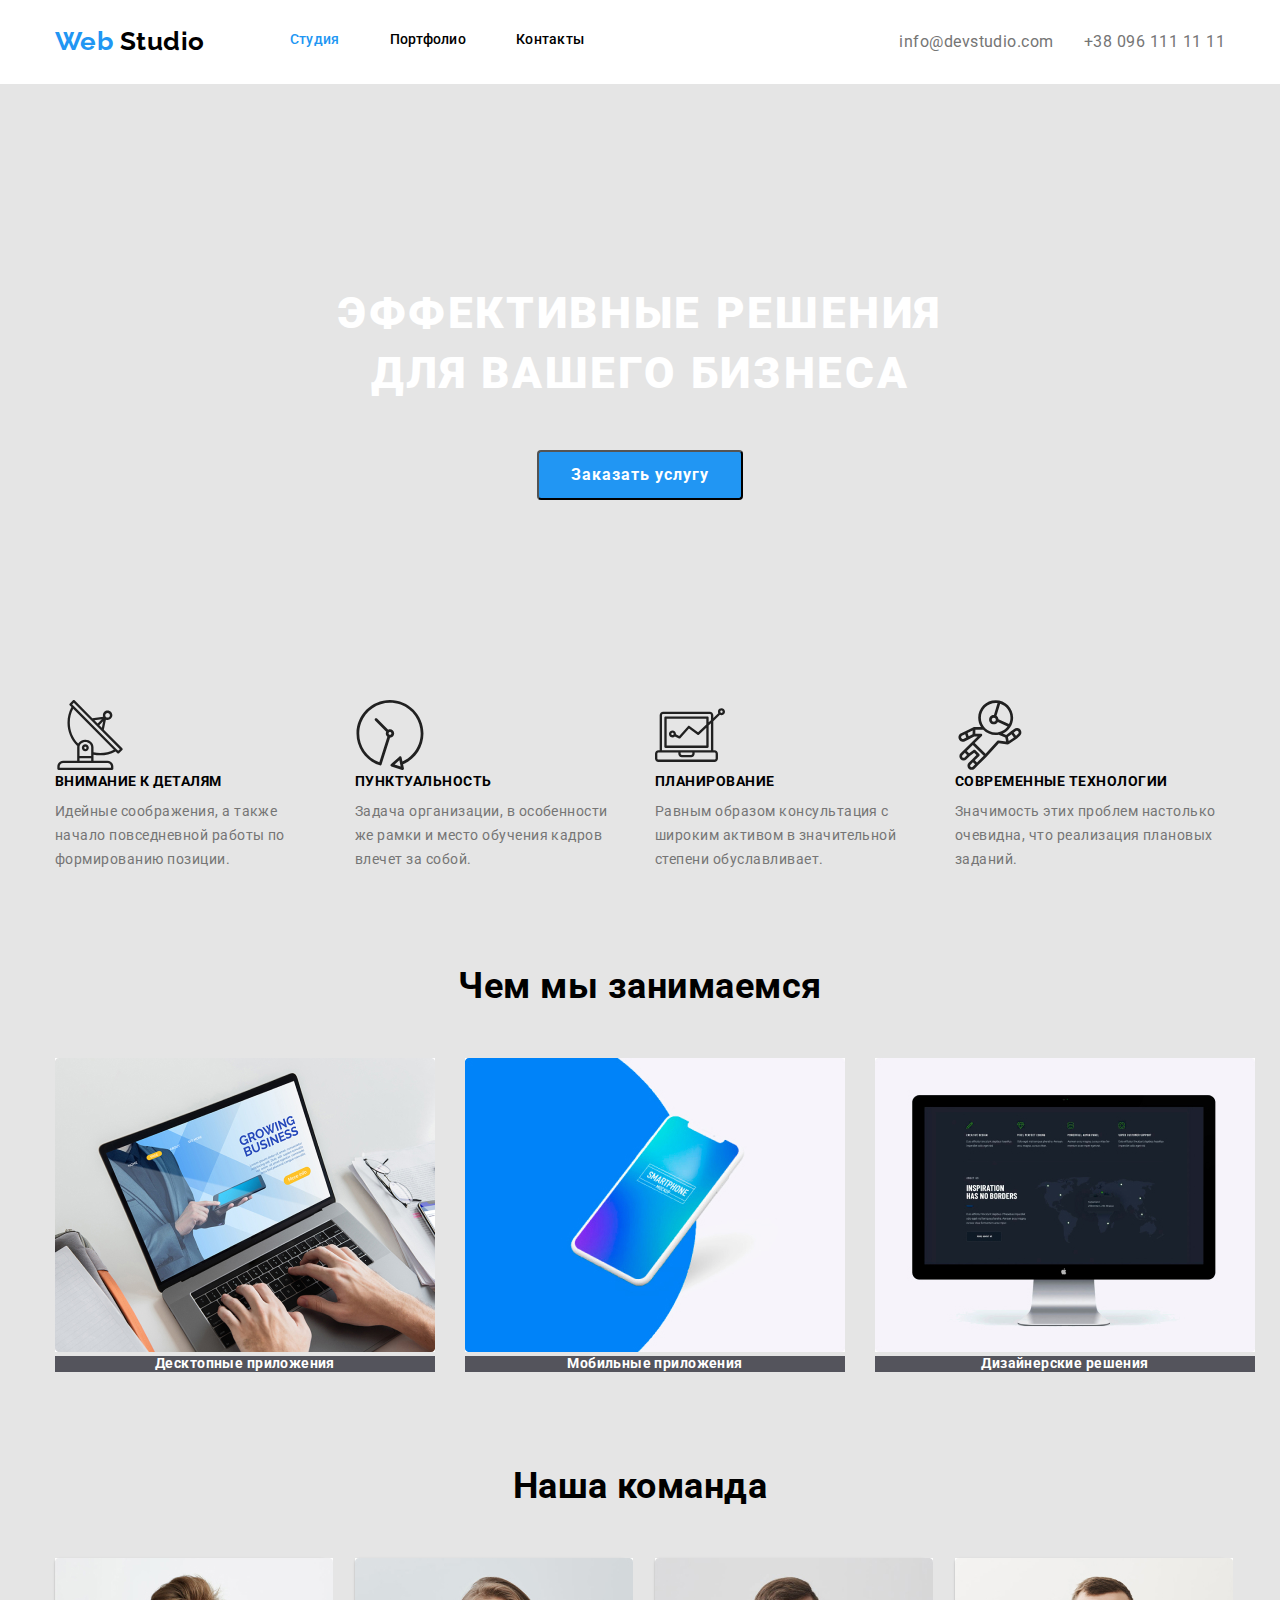
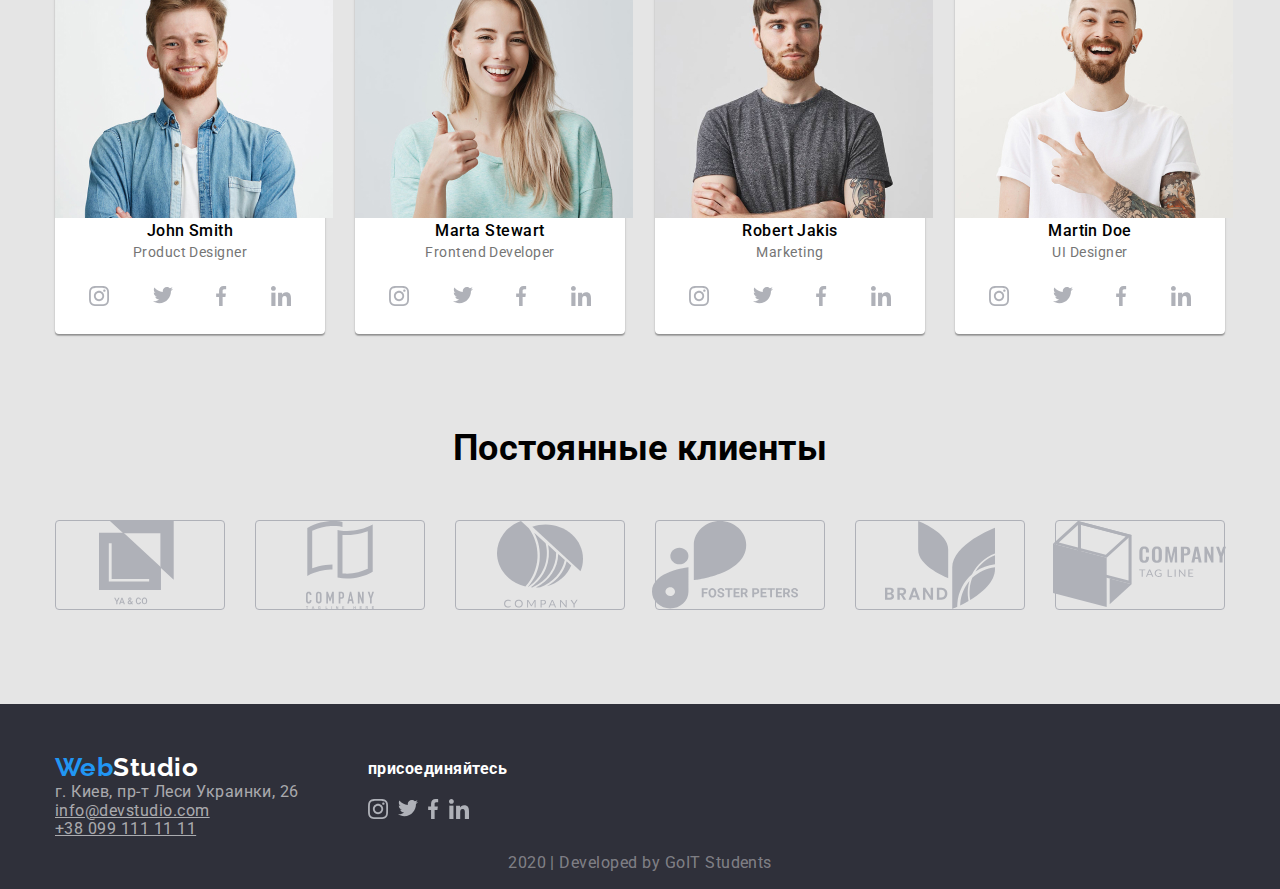
<file: index.html>
<!DOCTYPE html>
<html lang="ru">
  <head>
    <meta charset="UTF-8" />
    <meta name="viewport" content="width=device-width, initial-scale=1.0" />
    <title>Document</title>
    <link
      href="https://fonts.googleapis.com/css2?family=Raleway&family=Roboto:wght@400;500;700;900&display=swap"
      rel="stylesheet"
    />
    <link
      rel="stylesheet"
      href="https://cdnjs.cloudflare.com/ajax/libs/modern-normalize/0.6.0/modern-normalize.min.css"
    />
    <link rel="stylesheet" href="./css/main.css" />
  </head>
  <body>
    <!--header-->
    <header class="page-header">
      <nav class="container main-nav">
        <a href="index.html" class="logo"
          ><span class="web">Web</span> Studio</a
        >
        <ul class="site-nav list">
          <li class="item"><a href="" class="link current">Студия</a></li>
          <li class="item">
            <a href="./portfolio.html" class="link">Портфолио</a>
          </li>
          <li class="item"><a href="" class="link">Контакты</a></li>
        </ul>
        <ul class="contacts-nav list">
          <li class="item">
            <a href="mailto:info@devstudio.com" class="contact"
              >info@devstudio.com</a
            >
          </li>
          <li class="item">
            <a href="tel:+380961111111" class="contact">+38 096 111 11 11</a>
          </li>
        </ul>
      </nav>
    </header>

    <!--Герой-->
    <section class="hero">
      <h1 class="hero-title">
        эффективные решения <br />
        для вашего бизнеса
      </h1>
      <button class="button">Заказать услугу</button>
    </section>

    <!--наши преимущества-->
    <div class="container">
      <section class="section">
        <ul class="feature-list list">
          <li class="item">
            <img
              src="./images/antenna1.svg"
              alt="антена"
              width="70"
              height="70"
            />
            <h3 class="title">Внимание к деталям</h3>
            <p class="paragraph">
              Идейные соображения, а также начало повседневной работы по
              формированию позиции.
            </p>
          </li>
          <li class="item">
            <img src="./images/Vector.svg" alt="часы" width="70" height="70" />
            <h3 class="title">Пунктуальность</h3>
            <p class="paragraph">
              Задача организации, в особенности же рамки и место обучения кадров
              влечет за собой.
            </p>
          </li>
          <l class="item" i>
            <img
              src="./images/Vector(1).svg"
              alt="диаграма"
              width="70"
              height="70"
            />
            <h3 class="title">Планирование</h3>
            <p class="paragraph">
              Равным образом консультация с широким активом в значительной
              степени обуславливает.
            </p>
          </l>
          <li class="item">
            <img
              src="./images/Vector(2).svg"
              alt="космонавт"
              width="70"
              height="70"
            />
            <h3 class="title">Современные технологии</h3>
            <p class="paragraph">
              Значимость этих проблем настолько очевидна, что реализация
              плановых заданий.
            </p>
          </li>
        </ul>
      </section>
    </div>

    <!--чем мы занимаемся -->
    <div class="container">
      <section class="section">
        <h2 class="section-title">Чем мы занимаемся</h2>
        <ul class="applications-list list">
          <li class="item">
            <img src="./images/img(4).jpg" alt="ноут" />
            <h3 class="title">Десктопные приложения</h3>
          </li>
          <li class="item">
            <img src="./images/box.jpg" alt="мобильный" />
            <h3 class="title">Мобильные приложения</h3>
          </li>
          <li class="item">
            <img src="./images/img(5).jpg" alt="десктоп" />
            <h3 class="title">Дизайнерские решения</h3>
          </li>
        </ul>
      </section>
    </div>

    <!--Наша команда-->
    <div class="container">
      <section class="section">
        <h2 class="section-title">Наша команда</h2>
        <ul class="team-list list">
          <!--John-->
          <li class="item">
            <img
              src="./images/img.jpg"
              alt="John Smith"
              width="278"
              height="260"
            />
            <h3 class="title">John Smith</h3>
            <p class="paragraph">Product Designer</p>
            <ul class="list network">
              <li class="list"><img src="./images/instagram.svg" alt="" /></li>
              <li class="list"><img src="./images/twitter.svg" alt="" /></li>
              <li class="list"><img src="./images/facebook.svg" alt="" /></li>
              <li class="list"><img src="./images/linkedin1.svg" alt="" /></li>
            </ul>
          </li>
          <!--Marta-->
          <li class="item">
            <img
              src="./images/img(1).jpg"
              class="list"
              alt="Marta Stewart"
              width="278"
              height="260"
            />
            <h3 class="title">Marta Stewart</h3>
            <p class="paragraph">Frontend Developer</p>
            <ul class="list network">
              <li class="list"><img src="./images/instagram.svg" alt="" /></li>
              <li class="list"><img src="./images/twitter.svg" alt="" /></li>
              <li class="list"><img src="./images/facebook.svg" alt="" /></li>
              <li class="list"><img src="./images/linkedin1.svg" alt="" /></li>
            </ul>
          </li>
          <!--Robert-->
          <li class="item">
            <img
              src="./images/img(2).jpg"
              alt="Robert Jakis"
              width="278"
              height="260"
            />
            <h3 class="title">Robert Jakis</h3>
            <p class="paragraph">Marketing</p>
            <ul class="list network">
              <li class="list"><img src="./images/instagram.svg" alt="" /></li>
              <li class="list"><img src="./images/twitter.svg" alt="" /></li>
              <li class="list"><img src="./images/facebook.svg" alt="" /></li>
              <li class="list"><img src="./images/linkedin1.svg" alt="" /></li>
            </ul>
          </li>
          <!--Martin-->
          <li class="item">
            <img
              src="./images/img(3).jpg"
              alt="Martin Doe"
              width="278"
              height="260"
            />
            <h3 class="title">Martin Doe</h3>
            <p class="paragraph">UI Designer</p>
            <ul class="list network">
              <li class="list"><img src="./images/instagram.svg" alt="" /></li>
              <li class="list"><img src="./images/twitter.svg" alt="" /></li>
              <li class="list"><img src="./images/facebook.svg" alt="" /></li>
              <li class="list"><img src="./images/linkedin1.svg" alt="" /></li>
            </ul>
          </li>
        </ul>
      </section>
    </div>

    <!--Постоянные клиенты-->
    <div class="container">
      <section class="section">
        <h2 class="section-title">Постоянные клиенты</h2>
        <ul class="clients-list list">
          <li class="item">
            <img src="./images/logo1.svg" alt="" /><a
              href=""
              aria-label="Ссылка на компанию 1"
            ></a>
          </li>
          <li class="item">
            <img src="./images/logo2.svg" alt="" /><a
              href=""
              aria-label="Ссылка на компанию 2"
            ></a>
          </li>
          <li class="item">
            <img src="./images/logo3.svg" alt="" /><a
              href=""
              aria-label="Ссылка на компанию 3"
            ></a>
          </li>
          <li class="item">
            <img src="./images/logo4.svg" alt="" /><a
              href=""
              aria-label="Ссылка на компанию 4"
            ></a>
          </li>
          <li class="item">
            <img src="./images/logo5.svg" alt="" /><a
              href=""
              aria-label="Ссылка на компанию 5"
            ></a>
          </li>
          <li class="item">
            <img src="./images/logo6.svg" alt="" /><a
              href=""
              aria-label="Ссылка на компанию 6"
            ></a>
          </li>
        </ul>
      </section>
    </div>

    <!--footer-->
    <footer class="page-footer">
      <div class="container footer-container">
        <div class="footer-info">
          <a href="./index.html " class="logo"
            ><span class="web">Web</span><span class="studio">Studio</span></a
          >
          <address class="contacts list">
            г. Киев, пр-т Леси Украинки, 26 <br />
            <a href="mailto:info@devstudio.com" class="contacts"
              >info@devstudio.com</a
            ><br />
            <a href="tel:+380991111111" class="contacts">+38 099 111 11 11</a>
          </address>
        </div>
        <div class="footer-network">
          <b class="action">присоединяйтесь</b>
          <ul class="network list">
            <li class="list">
              <img src="./images/instagram.svg" alt="" /><a href=""></a>
            </li>
            <li class="list">
              <img src="./images/twitter.svg" alt="" /><a href=""></a>
            </li>
            <li class="list">
              <img src="./images/facebook.svg" alt="" /><a href=""></a>
            </li>
            <li class="list">
              <img src="./images/linkedin1.svg" alt="" /><a href=""></a>
            </li>
          </ul>
        </div>
      </div>
      <div class="sign">
        <p>2020 | Developed by GoIT Students</p>
      </div>
    </footer>
  </body>
</html>
</file>
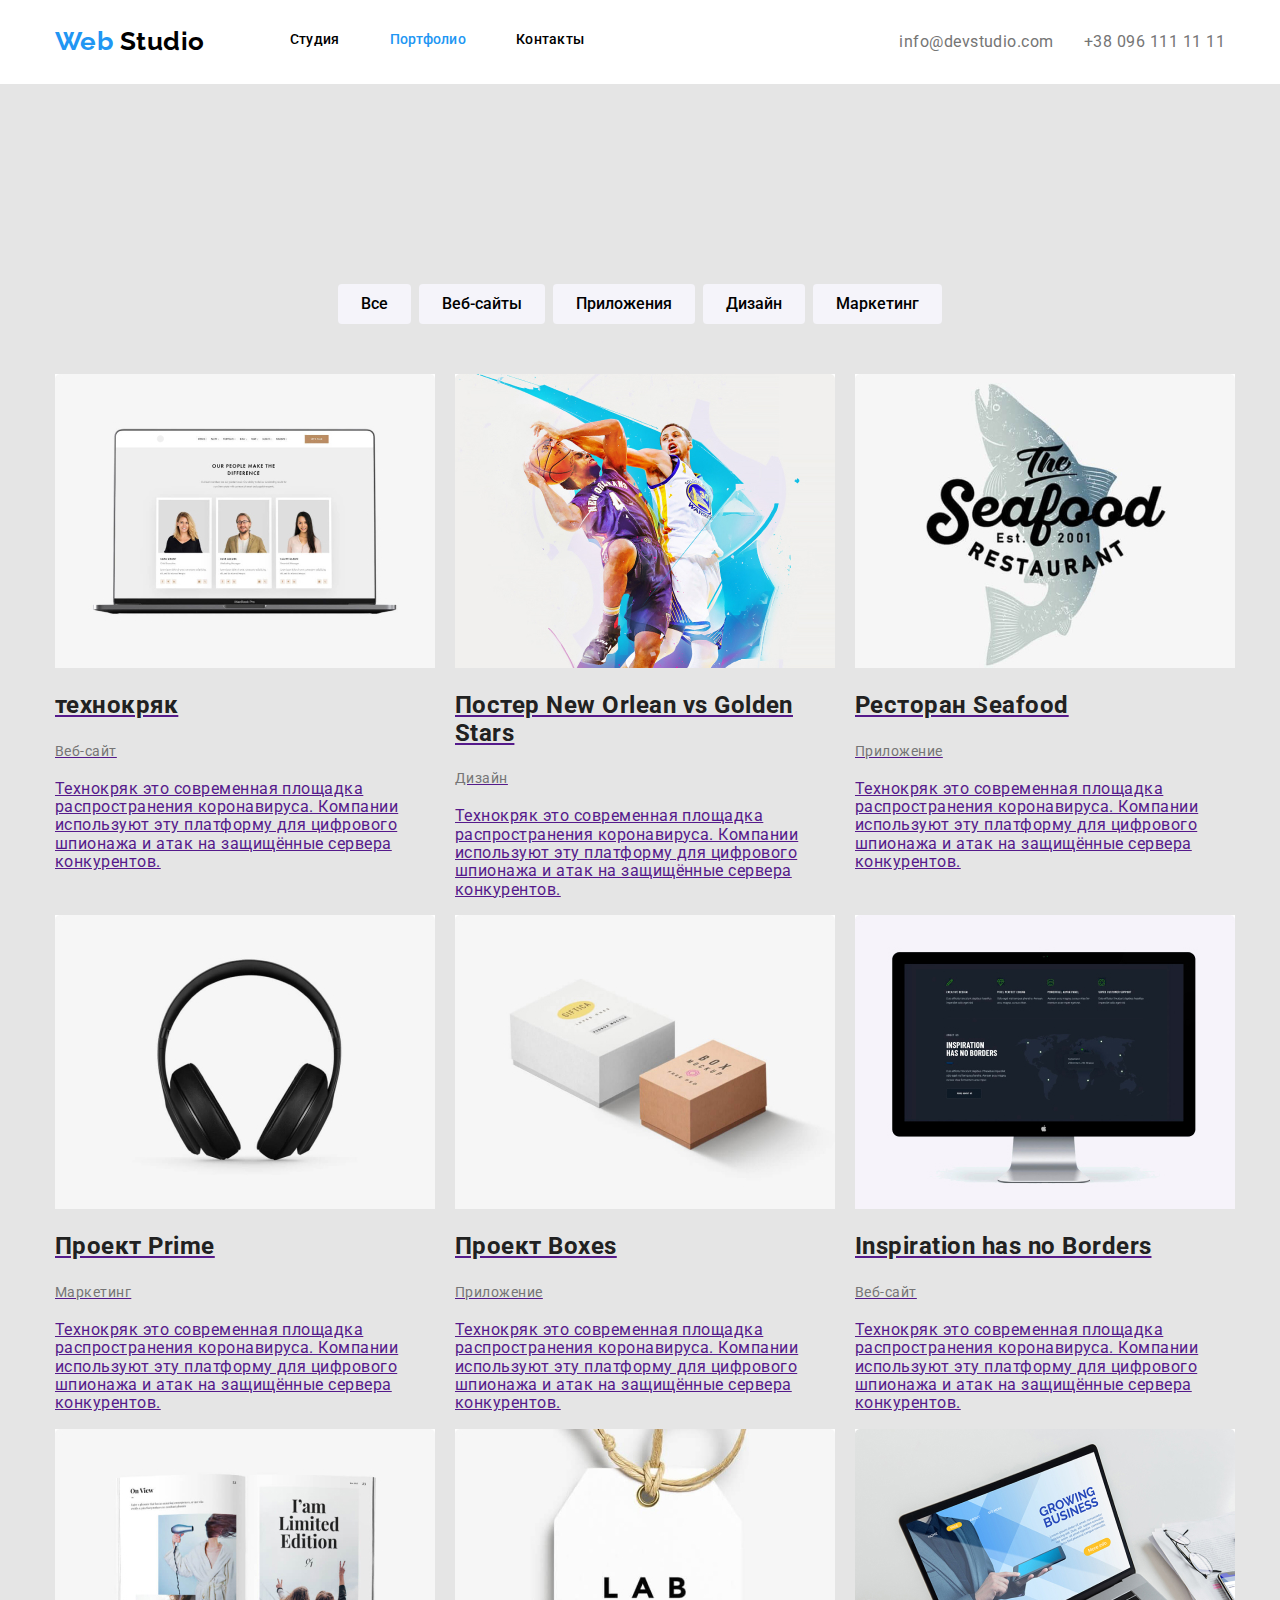
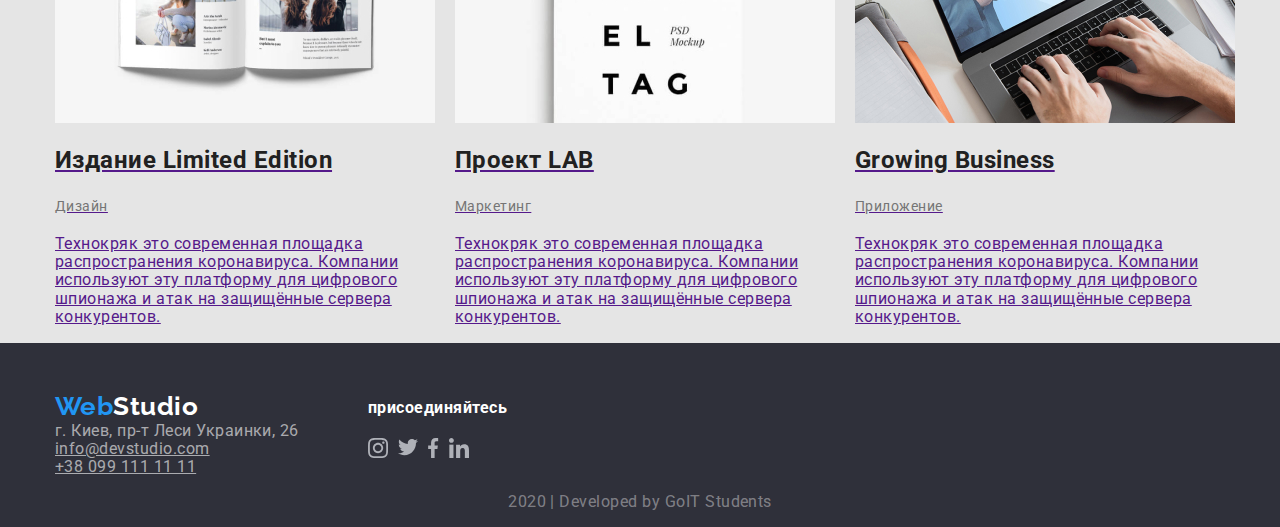
<file: portfolio.html>
<!DOCTYPE html>
<html lang="ru">
  <head>
    <meta charset="UTF-8" />
    <meta name="viewport" content="width=device-width, initial-scale=1.0" />
    <title>Document</title>
    <link
      href="https://fonts.googleapis.com/css2?family=Raleway&family=Roboto:wght@400;500;700;900&display=swap"
      rel="stylesheet"
    />
    <link
      rel="stylesheet"
      href="https://cdnjs.cloudflare.com/ajax/libs/modern-normalize/0.6.0/modern-normalize.min.css"
    />
    <link rel="stylesheet" href="./css/main.css" />
  </head>
  <body>
    <header class="page-header">
      <nav class="container main-nav">
        <a href="index.html" class="logo"
          ><span class="web">Web</span> Studio</a
        >
        <ul class="site-nav list">
          <li class="item"><a href="index.html" class="link">Студия</a></li>
          <li class="item">
            <a href="./portfolio.html" class="link current">Портфолио</a>
          </li>
          <li class="item"><a href="" class="link">Контакты</a></li>
        </ul>
        <ul class="contacts-nav list">
          <li class="item">
            <a href="mailto:info@devstudio.com" class="contact"
              >info@devstudio.com</a
            >
          </li>
          <li class="item">
            <a href="tel:+380961111111" class="contact">+38 096 111 11 11</a>
          </li>
        </ul>
      </nav>
    </header>

    <!--наши роботы-->
    <div class="container">
      <section class="section-filters">
        <ul class="filters list">
          <li class="list-item list">
            <button type="button" class="filter">Все</button>
          </li>
          <li class="list-item list">
            <button type="button" class="filter">Веб-сайты</button>
          </li>
          <li class="list-item list">
            <button type="button" class="filter">Приложения</button>
          </li>
          <li class="list-item list">
            <button type="button" class="filter">Дизайн</button>
          </li>
          <li class="list-item list">
            <button type="button" class="filter">Маркетинг</button>
          </li>
        </ul>
      </section>
    </div>

    <!--набор карточек-->
    <div class="container">
      <ul class="cards list">
        <li class="element list">
          <a href="">
            <img
              src="./images/технокряк.jpg"
              alt="экран"
              width="380"
              height="294"
            />
            <h2 class="name">технокряк</h2>
            <p class="paragraph">Веб-сайт</p>
            <p>
              Технокряк это современная площадка распространения коронавируса.
              Компании используют эту платформу для цифрового шпионажа и атак на
              защищённые сервера конкурентов.
            </p>
          </a>
        </li>
        <li class="element list">
          <a href="">
            <img
              src="./images/img1.jpg"
              alt="баскет"
              width="380"
              height="294"
            />
            <h2 class="name">Постер New Orlean vs Golden Stars</h2>
            <p class="paragraph">Дизайн</p>
            <p>
              Технокряк это современная площадка распространения коронавируса.
              Компании используют эту платформу для цифрового шпионажа и атак на
              защищённые сервера конкурентов.
            </p>
          </a>
        </li>
        <li class="element list">
          <a href="">
            <img src="./images/img2.jpg" alt="акула" width="380" height="294" />
            <h2 class="name">Ресторан Seafood</h2>
            <p class="paragraph">Приложение</p>
            <p>
              Технокряк это современная площадка распространения коронавируса.
              Компании используют эту платформу для цифрового шпионажа и атак на
              защищённые сервера конкурентов.
            </p>
          </a>
        </li>
        <li class="element list">
          <a href="">
            <img
              src="./images/img3.jpg"
              alt="наушники"
              width="380"
              height="294"
            />
            <h2 class="name">Проект Prime</h2>
            <p class="paragraph">Маркетинг</p>
            <p>
              Технокряк это современная площадка распространения коронавируса.
              Компании используют эту платформу для цифрового шпионажа и атак на
              защищённые сервера конкурентов.
            </p>
          </a>
        </li>
        <li class="element list">
          <a href="">
            <img src="./images/img4.jpg" alt="боксы" width="380" height="294" />
            <h2 class="name">Проект Boxes</h2>
            <p class="paragraph">Приложение</p>
            <p>
              Технокряк это современная площадка распространения коронавируса.
              Компании используют эту платформу для цифрового шпионажа и атак на
              защищённые сервера конкурентов.
            </p>
          </a>
        </li>
        <li class="element list">
          <a href="">
            <img
              src="./images/img5.jpg"
              alt="монитор"
              width="380"
              height="294"
            />
            <h2 class="name">Inspiration has no Borders</h2>
            <p class="paragraph">Веб-сайт</p>
            <p>
              Технокряк это современная площадка распространения коронавируса.
              Компании используют эту платформу для цифрового шпионажа и атак на
              защищённые сервера конкурентов.
            </p>
          </a>
        </li>
        <li class="element list">
          <a href="">
            <img src="./images/img6.jpg" alt="книга" width="380" height="294" />
            <h2 class="name">Издание Limited Edition</h2>
            <p class="paragraph">Дизайн</p>
            <p>
              Технокряк это современная площадка распространения коронавируса.
              Компании используют эту платформу для цифрового шпионажа и атак на
              защищённые сервера конкурентов.
            </p>
          </a>
        </li>
        <li class="element list">
          <a href="">
            <img
              src="./images/img7.jpg"
              alt="брелок"
              width="380"
              height="294"
            />
            <h2 class="name">Проект LAB</h2>
            <p class="paragraph">Маркетинг</p>
            <p>
              Технокряк это современная площадка распространения коронавируса.
              Компании используют эту платформу для цифрового шпионажа и атак на
              защищённые сервера конкурентов.
            </p>
          </a>
        </li>
        <li class="element list">
          <a href="">
            <img src="./images/img8.jpg" alt="ноут" width="380" height="294" />
            <h2 class="name">Growing Business</h2>
            <p class="paragraph">Приложение</p>
            <p>
              Технокряк это современная площадка распространения коронавируса.
              Компании используют эту платформу для цифрового шпионажа и атак на
              защищённые сервера конкурентов.
            </p>
          </a>
        </li>
      </ul>
    </div>

    <!--footer-->
    <footer class="page-footer">
      <div class="container footer-container">
        <div class="footer-info">
          <a href="./index.html " class="logo"
            ><span class="web">Web</span><span class="studio">Studio</span></a
          >
          <address class="contacts list">
            г. Киев, пр-т Леси Украинки, 26 <br />
            <a href="mailto:info@devstudio.com" class="contacts"
              >info@devstudio.com</a
            ><br />
            <a href="tel:+380991111111" class="contacts">+38 099 111 11 11</a>
          </address>
        </div>
        <div class="footer-network">
          <b class="action">присоединяйтесь</b>
          <ul class="network list">
            <li class="list">
              <img src="./images/instagram.svg" alt="" /><a href=""></a>
            </li>
            <li class="list">
              <img src="./images/twitter.svg" alt="" /><a href=""></a>
            </li>
            <li class="list">
              <img src="./images/facebook.svg" alt="" /><a href=""></a>
            </li>
            <li class="list">
              <img src="./images/linkedin1.svg" alt="" /><a href=""></a>
            </li>
          </ul>
        </div>
      </div>
      <div class="sign">
        <p>2020 | Developed by GoIT Students</p>
      </div>
    </footer>
  </body>
</html>
</file>
<file: css/main.css>
/* цвет основного текста #212121 */

/* вторичный цвет текста #757575 */

/* акцент #2196F3 */

/* белый #FFFFFF */

/* вторичный цвет фона */

:root {
  --primary-text-color: color #212121;
  --title-text-color: color #757575;
  --accent-color: color #2196f3;
}

body {
  background-color: #e5e5e5;
  color: var(--primary-text-color);

  font-family: Roboto, sans-serif;
  letter-spacing: 0.03em;
}

/* утиліти */

.list {
  padding: 0;
  margin: 0;
  list-style: none;
}

.container {
  margin-left: auto;
  margin-right: auto;
  width: 1200px;

  padding-left: 15px;
  padding-right: 15px;
}

/*logo*/

.logo {
  color: var(--primary-text-color);
  font-family: Raleway, sans-serif;

  font-weight: 700;
  font-size: 26px;
  line-height: 1.2;
  text-decoration: none;
}

.web {
  color: #2196f3;
}

.logo:hover,
.logo:focus {
  color: #2196f3;
}

/* page-header */

.page-header {
  background-color: #fff;
}

/* main nav */

.main-nav {
  display: flex;
  align-items: center;
  justify-content: flex-start;
  margin-bottom: 200px;
}

/* Site-nav */

.site-nav {
  display: flex;
  margin-left: 85px;
}

.site-nav .item + .item {
  margin-left: 50px;
}

/* .site-nav .item:not(:last-child) {
  margin-right: 50px;
} */

.site-nav .link {
  display: block;
  padding-top: 32px;
  padding-bottom: 32px;

  color: var(--primary-text-color);

  text-decoration: none;
  font-weight: 500;
  font-size: 14px;
  line-height: 1.14;
  letter-spacing: 0.02em;
  border-bottom: 4px solid transparent;
}

.site-nav .link:hover,
.site-nav .link:focus {
  color: #2196f3;
  border-bottom: 4px solid #2196f3;
}

.site-nav .current {
  color: #2196f3;
}

/* Contacts */

.contacts-nav {
  display: flex;
  margin-left: auto;
}

.contacts-nav .item + .item {
  margin-left: 30px;
}

.contacts-nav .contact {
  color: #757575;
  text-decoration: none;
}

.contacts-nav .contact:hover,
.contacts-nav .contact:focus {
  color: #2196f3;
}

/* Hero */

.hero-title {
  margin-top: 0;
  margin-bottom: 46px;

  color: #fff;
  font-weight: 900;
  font-size: 44px;
  line-height: 1.36;
  text-align: center;
  letter-spacing: 0.06em;
  text-transform: uppercase;
}

/* button */

.button {
  display: flex;
  align-items: center;
  text-align: center;
  margin-left: auto;
  margin-right: auto;
  border-radius: 4px;
  padding: 10px 32px;
  min-width: 200px;
  height: 50px;
  margin-bottom: 200px;
  text-decoration: none;

  color: #fff;
  background-color: #2196f3;

  font-weight: 700;
  font-size: 16px;
  line-height: 1.87;

  letter-spacing: 0.06em;
}

.button:hover,
.button:focus {
  color: var(--accent-color);
  background-color: #fff;
}

/* Section */

.section {
  margin-bottom: 94px;
}

.section-title {
  margin-top: 0;
  margin-bottom: 50px;
  color: var(--primary-text-color);

  font-weight: 700;
  font-size: 36px;
  line-height: 1.16;
  text-align: center;
}

.title {
  margin-top: 0;
  margin-bottom: 0;
}

/* Features */

.feature-list {
  display: flex;
}

.feature-list .item + .item {
  margin-left: 30px;
}

.feature-list .item {
  width: 270px;
}

.feature-list .title {
  margin-top: 0;
  margin-bottom: 10px;
  width: 270px;

  color: var(--primary-text-color);

  font-weight: 700;
  font-size: 14px;
  line-height: 1.14;
  text-transform: uppercase;
}

/* Examples */

.applications-list {
  display: flex;
}

.applications-list .item + .item {
  margin-left: 30px;
}

.applications-list .title {
  color: #fff;
  background-color: rgba(47, 48, 58, 0.8);

  font-weight: 700;
  font-size: 14px;
  line-height: 1.14;
  text-align: center;
  letter-spacing: 0.03em;
}

/* Team */

.team-list {
  display: flex;
  text-align: center;
}

.team-list > li {
  background-color: #ffffff;
  box-shadow: 0px 2px 1px rgba(0, 0, 0, 0.2), 0px 1px 1px rgba(0, 0, 0, 0.14),
    0px 1px 3px rgba(0, 0, 0, 0.12);
  border-radius: 4px;
  padding-bottom: 24px;
  width: calc((100% - 3 * 30px) / 4);
}

.team-list .item + .item {
  margin-left: 30px;
}

.team-list .title {
  color: var(--primary-text-color);

  font-weight: 500;
  font-size: 16px;
  line-height: 1.18;
  text-align: center;
}

.list .network {
  display: flex;
  flex-direction: row;
  flex-wrap: wrap;
  justify-content: space-evenly;
}

/* clients */

.clients-list {
  display: flex;
  text-align: center;
  justify-content: center;
}

.clients-list .item {
  display: flex;
  justify-content: center;
  min-width: 170px;
  height: 90px;
  border: 1px solid #afb1b8;
  border-radius: 4px;
  width: 170px;
}

.clients-list .item + .item {
  margin-left: 30px;
}

.paragraph {
  margin-top: 0;
  margin-bottom: 0;
  color: #757575;

  font-size: 14px;
  line-height: 1.71;
}

/* footer */

.page-footer {
  background-color: #2f303a;
}

.footer-container {
  display: flex;
}

.footer-info {
  margin-top: 48px;
}

.footer-info .logo {
  margin-bottom: 10px;
}

.footer-network {
  display: flex;
  flex-direction: column;
  margin-top: 56px;
  margin-left: 69px;
}

.network {
  display: flex;
  margin-top: 21px;
}

.network .list + .list {
  margin-left: 10px;
}

.studio {
  color: #fff;
}

.action {
  color: #fff;
}

/* address */

.address {
  color: #fff;
  font-style: normal;
}

.contacts {
  color: rgba(255, 255, 255, 0.6);
  font-style: normal;
}

.sign {
  display: flex;
  justify-content: center;

  color: rgba(255, 255, 255, 0.4);
}

/* классы для портфолио */

/* filter */

.section-filters {
  margin-top: 94px;
  margin-bottom: 50px;
}

.filters {
  display: flex;
  align-items: center;
  justify-content: center;
}

.list-item + .list-item {
  margin-left: 8px;
}

.filter {
  border-radius: 4px;
  padding: 6px 22px;
  border: 1px solid transparent;

  font-weight: 500;
  font-size: 16px;
  line-height: 1.62;
  text-align: center;
  background-color: #f5f4fa;
}

.filter:hover,
.filter:focus {
  color: #fff;
  background-color: #2196f3;
}

/* cards */

.cards {
  display: flex;
  flex-wrap: wrap;
}

.element {
  width: 370px;
  margin-right: 30px;
}

.element:nth-child(3n) {
  margin-right: 0;
}

/* name */

.name {
  color: #212121;
}
</file>
